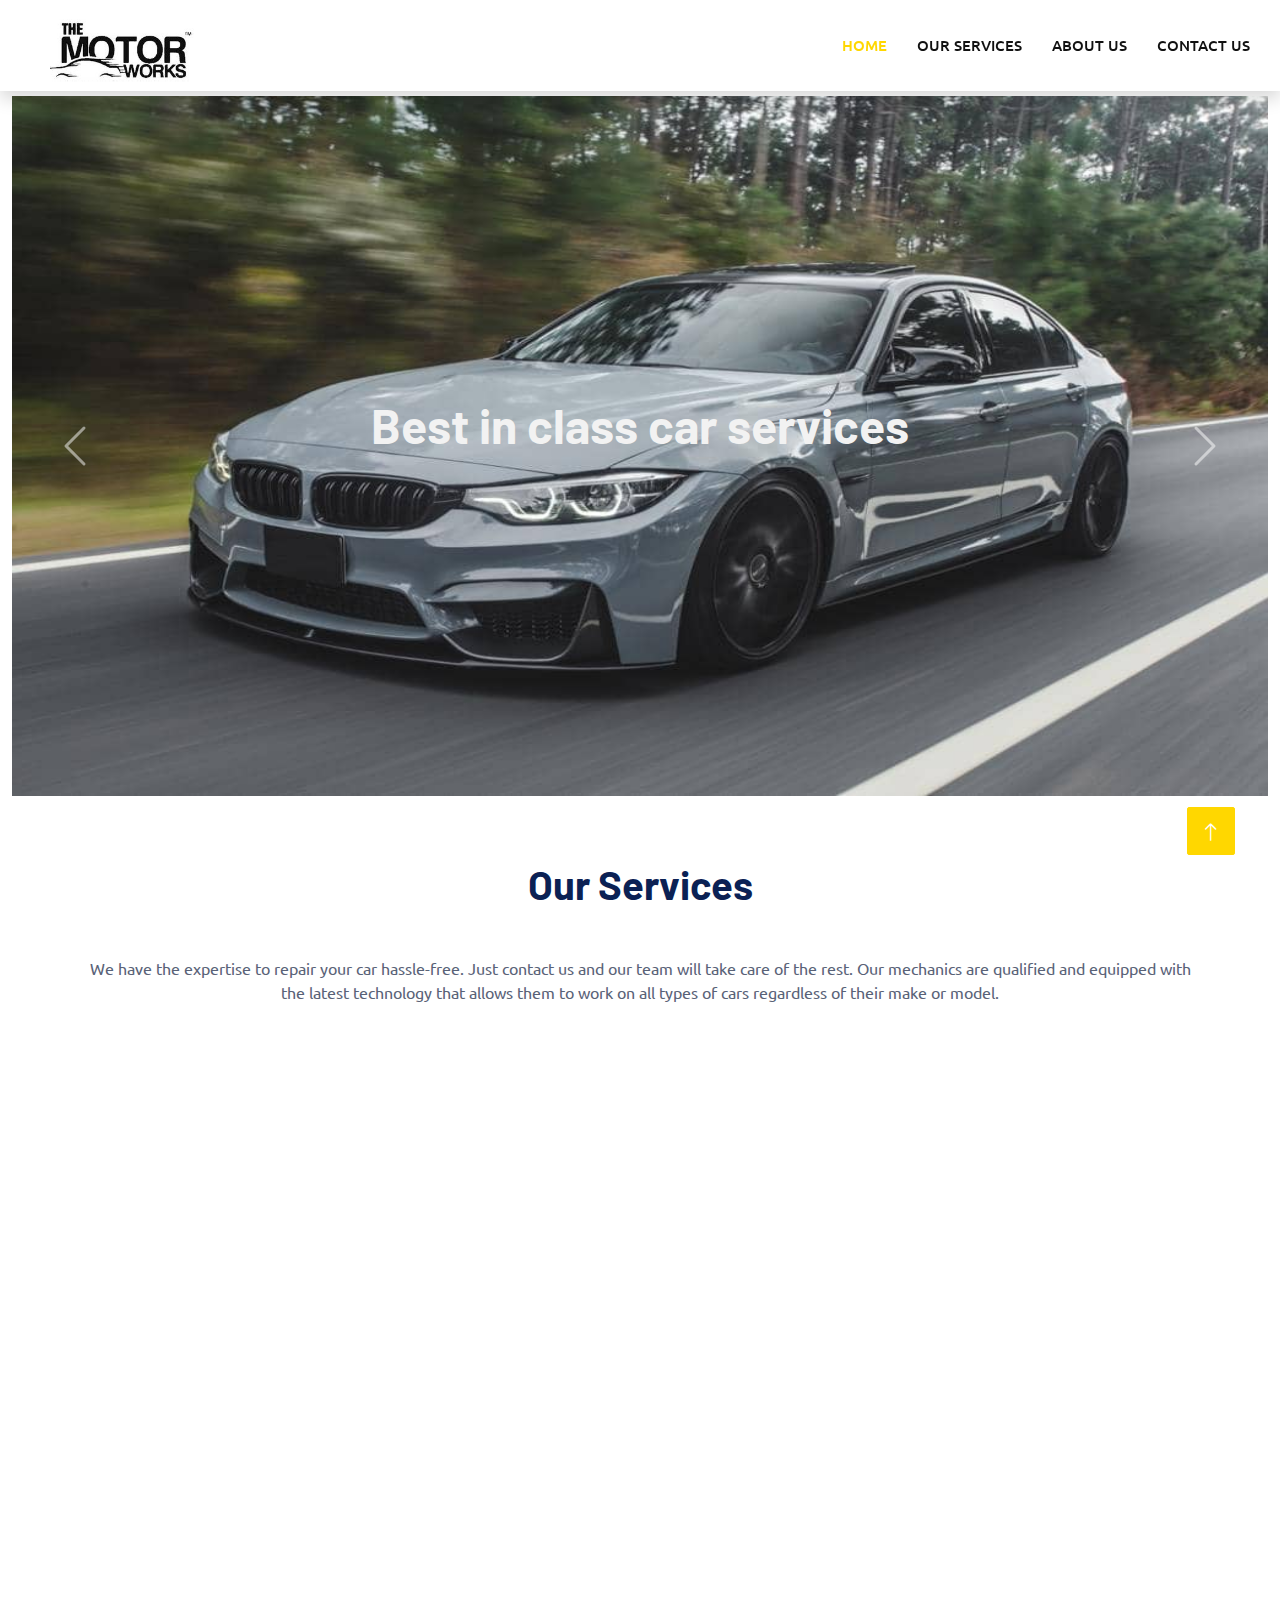
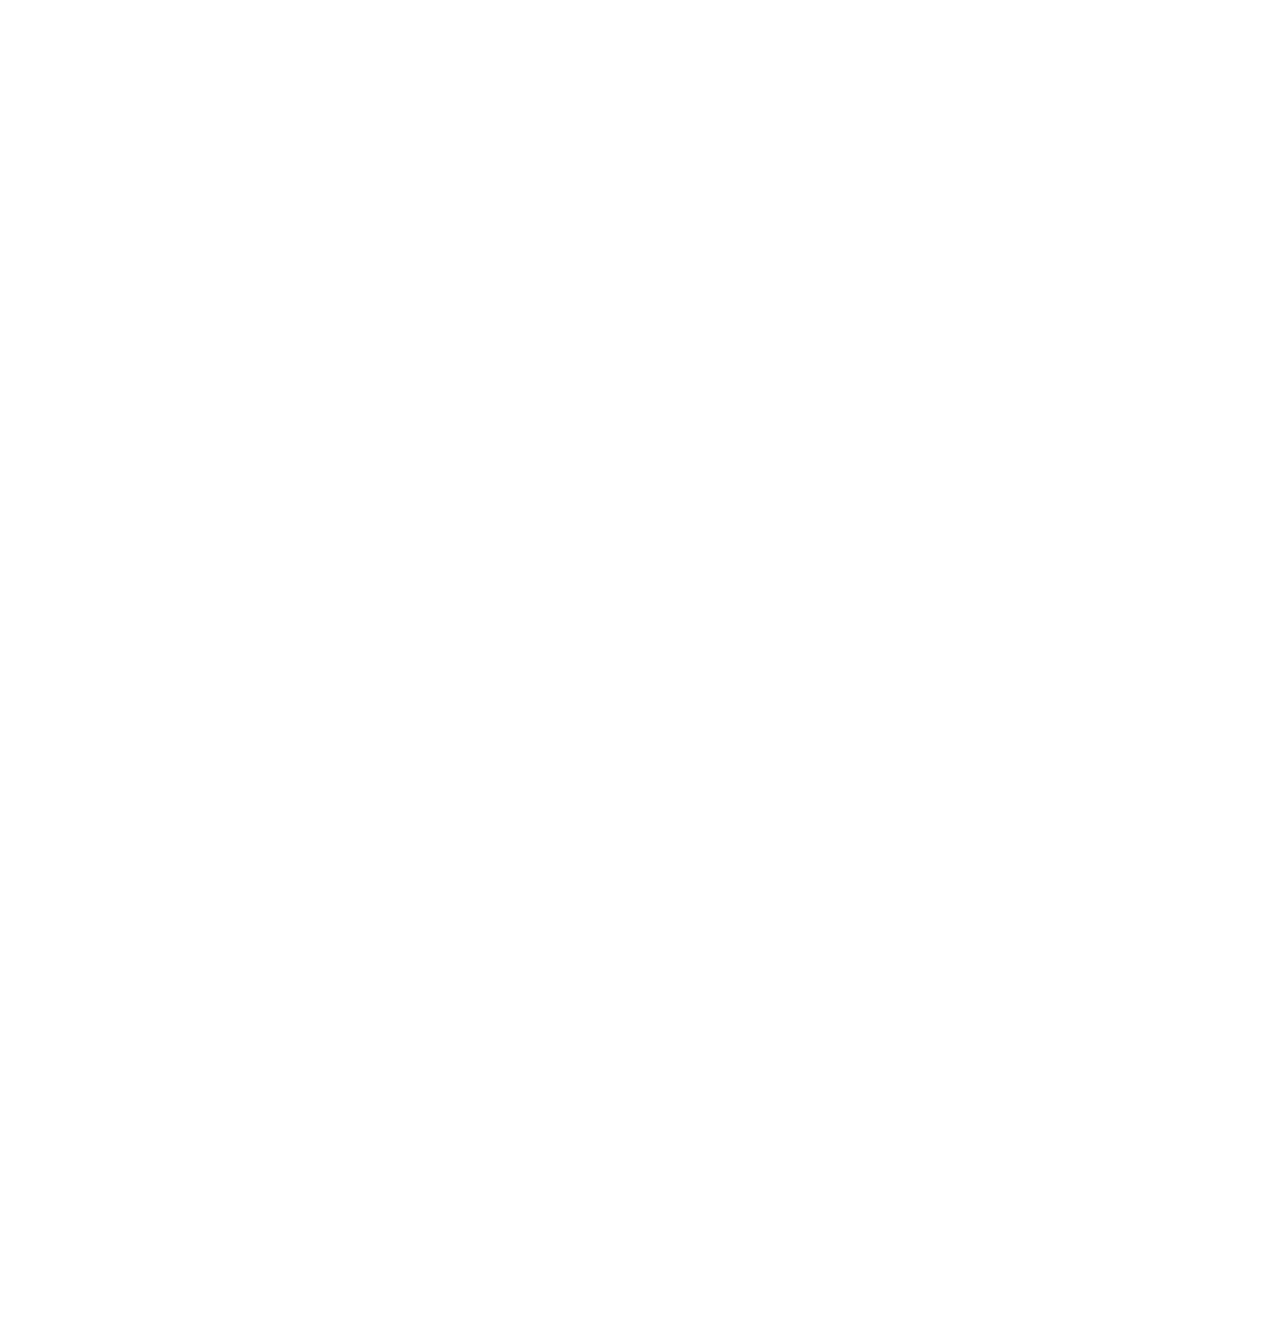
<file: index.html>
<!DOCTYPE html>
<html lang="en">

<head>
    <meta charset="utf-8">
    <title>The Motor Works</title>
    <meta content="width=device-width, initial-scale=1.0" name="viewport">
    <meta content="" name="keywords">
    <meta content="" name="description">

    <!-- Favicon Motor Works -->
    <link href="images/MotorWorksLogo.png" rel="icon">

    <!-- Google Web Fonts Motor Works -->
    <link rel="preconnect" href="https://fonts.googleapis.com">
    <link rel="preconnect" href="https://fonts.gstatic.com" crossorigin>
    <link href="https://fonts.googleapis.com/css2?family=Barlow:wght@600;700&family=Ubuntu:wght@400;500&display=swap"
        rel="stylesheet">

    <!-- Icon Font Stylesheet Motor Works -->
    <link href="https://cdnjs.cloudflare.com/ajax/libs/font-awesome/5.10.0/css/all.min.css" rel="stylesheet">
    <link href="https://cdn.jsdelivr.net/npm/bootstrap-icons@1.4.1/font/bootstrap-icons.css" rel="stylesheet">

    <!-- Libraries Stylesheet Motor Works -->
    <link href="lib/animate/animate.min.css" rel="stylesheet">
    <link href="lib/owlcarousel/assets/owl.carousel.min.css" rel="stylesheet">
    <link href="lib/tempusdominus/css/tempusdominus-bootstrap-4.min.css" rel="stylesheet" />

    <!-- Customized Bootstrap Stylesheet Motor Works -->
    <link href="css/bootstrap.min.css" rel="stylesheet">

    <!-- Template Stylesheet Motor Works -->
    <link href="css/style.css" rel="stylesheet">
</head>

<body>
    <!-- Navbar Start Motor Works -->
    <div id="navbar-motorworks">
    </div>
    <script src="js/navbar.js"></script>
    <!-- Navbar End Motor Works -->

    <!-- Carousel Start Motor Works -->
    <div class="container-fluid mb-3 mt-5 pt-5">
        <div id="header-carousel" class="carousel slide" data-bs-ride="carousel">
            <div class="carousel-inner">
                <div class="carousel-item active motorwork-nav">
                    <img class="w-100 motorwork-nav" src="images/nav-1.jpeg" alt="Image">
                    <div class="carousel-caption d-flex align-items-center">
                        <div class="container">
                            <div class="row align-items-center justify-content-center justify-content-lg-start">
                                <div class="col-12 text-center">
                                    <h5 class="display-5 carousel-text mb-4 pb-3 animated slideInDown">Best in class car
                                        services</h5>
                                </div>
                            </div>
                        </div>
                    </div>
                </div>
                <div class="carousel-item motorwork-nav">
                    <img class="w-100 motorwork-nav" src="images/nav-2.jpeg" alt="Image">
                    <div class="carousel-caption d-flex align-items-center">
                        <div class="container">
                            <div class="row align-items-center justify-content-center justify-content-lg-start">
                                <div class="col-12 text-center">
                                    <h3 class="display-5 carousel-text mb-4 pb-3 animated slideInDown">One stop solution
                                        for all your car needs</h3>
                                </div>
                            </div>
                        </div>
                    </div>
                </div>
                <div class="carousel-item motorwork-nav">
                    <img class="w-100 motorwork-nav" src="images/nav-3.jpeg" alt="Image">
                    <div class="carousel-caption d-flex align-items-center">
                        <div class="container">
                            <div class="row align-items-center justify-content-center justify-content-lg-start">
                                <div class="col-12 text-center">
                                    <h3 class="display-5 carousel-text mb-4 pb-3 animated slideInDown">Safe work
                                        practices and quality work</h3>
                                </div>
                            </div>
                        </div>
                    </div>
                </div>
            </div>
            <button class="carousel-control-prev" type="button" data-bs-target="#header-carousel" data-bs-slide="prev">
                <span class="carousel-control-prev-icon" aria-hidden="true"></span>
                <span class="visually-hidden">Previous</span>
            </button>
            <button class="carousel-control-next" type="button" data-bs-target="#header-carousel" data-bs-slide="next">
                <span class="carousel-control-next-icon" aria-hidden="true"></span>
                <span class="visually-hidden">Next</span>
            </button>
        </div>
    </div>


    <!-- Service Start Motor Works -->
    <div class="container-xxl py-5">
        <div class="container">
            <div class="text-center">
                <h1 class="mb-5">Our Services</h1>
                <p>We have the expertise to repair your car hassle-free.
                    Just contact us and our team will take care of the rest.
                    Our mechanics are qualified and equipped with the latest technology
                    that allows them to work on all types of cars regardless of their make or model.
                </p>
            </div>
            <div id="modal-btn">
                <a class="row g-4">
                    <div class="col-lg-4 col-md-6 wow fadeInUp" data-wow-delay="0.1s">
                        <div class="d-flex bg-light py-5 px-4">
                            <i class="fa fa-tools fa-3x text-primary flex-shrink-0"></i>
                            <div class="ps-4">
                                <h5 class="mb-3">Car Repairing and Services</h5>
                            </div>
                        </div>
                    </div>
                    <div class="col-lg-4 col-md-6 wow fadeInUp" data-wow-delay="0.1s">
                        <div class="d-flex py-5 px-4">
                            <i class="fa fa-water fa-3x text-primary flex-shrink-0"></i>
                            <div class="ps-4">
                                <h5 class="mb-3">Car Washing</h5>
                            </div>
                        </div>
                    </div>
                    <div class="col-lg-4 col-md-6 wow fadeInUp" data-wow-delay="0.3s">
                        <div class="d-flex bg-light py-5 px-4">
                            <i class="fa fa-users fa-3x text-primary flex-shrink-0"></i>
                            <div class="ps-4">
                                <h5 class="mb-3">Car Insurance</h5>
                            </div>
                        </div>
                    </div>
                </a>
                <a class="row g-4">
                    <div class="col-lg-4 col-md-6 wow fadeInUp" data-wow-delay="0.5s">
                        <div class="d-flex py-5 px-4">
                            <i class="fa fa-toolbox fa-3x text-primary flex-shrink-0"></i>
                            <div class="ps-4">
                                <h5 class="mb-3">Detailling services</h5>
                            </div>
                        </div>
                    </div>
                    <div class="col-lg-4 col-md-6 wow fadeInUp" data-wow-delay="0.3s">
                        <div class="d-flex bg-light py-5 px-4">
                            <i class="fa fa-truck fa-3x text-primary flex-shrink-0"></i>
                            <div class="ps-4">
                                <h5 class="mb-3">Tyres and wheel care</h5>
                            </div>
                        </div>
                    </div>
                    <div class="col-lg-4 col-md-6 wow fadeInUp" data-wow-delay="0.5s">
                        <div class="d-flex py-5 px-4">
                            <i class="fa fa-spray-can fa-3x text-primary flex-shrink-0"></i>
                            <div class="ps-4">
                                <h5 class="mb-3">Denting and Painting</h5>
                            </div>
                        </div>
                    </div>
                </a>
            </div>
            <div class="row g-5 mt-5" style="width: 100%;height: 400px">
                <div class="col-lg-6">
                    <iframe style="width: 100%;height: 100%" src="https://www.youtube.com/embed/LB3sFZaf_BU"
                        title="Motor Works" frameborder="0"
                        allow="accelerometer; autoplay; clipboard-write; encrypted-media; gyroscope; picture-in-picture; web-share"
                        allowfullscreen></iframe>
                </div>
                <div class="col-lg-6">
                    <iframe style="width: 100%;height: 100%" src="https://www.youtube.com/embed/jKR0kvrdUGs"
                        title="YouTube video player" frameborder="0"
                        allow="accelerometer; autoplay; clipboard-write; encrypted-media; gyroscope; picture-in-picture; web-share"
                        allowfullscreen></iframe>
                </div>
            </div>
        </div>
    </div>
    <!-- Service End Motor Works -->



    <!-- Testimonial Start Motor Works -->
    <div class="container-xxl py-5 wow fadeInUp" data-wow-delay="0.1s">
        <div class="container">
            <div class="owl-carousel testimonial-carousel position-relative">
                <div class="text-center">
                    <img src="images/s1.jpeg" />
                </div>
                <div class="text-center">
                    <img src="images/s2.jpeg" />
                </div>
                <div class="text-center">
                    <img src="images/s3.jpeg" />
                </div>
                <div class="text-center">
                    <img src="images/s4.jpeg" />
                </div>
                <div class="text-center">
                    <img src="images/s5.jpeg" />
                </div>
            </div>
        </div>
    </div>
    <!-- Testimonial End Motor Works -->


    <!-- Footer Start Motor Works -->
    <div id="footer-motorworks">
    </div>
    <script src="js/footer.js"></script>
    <!-- Footer End Motor Works -->


    <!-- Back to Top Motor Works -->
    <a href="#" class="btn btn-lg btn-primary btn-lg-square back-to-top"><i class="bi bi-arrow-up"></i></a>


    <!-- JavaScript Libraries Motor Works -->
    <script src="https://code.jquery.com/jquery-3.4.1.min.js"></script>
    <script src="https://cdn.jsdelivr.net/npm/bootstrap@5.0.0/dist/js/bootstrap.bundle.min.js"></script>
    <script src="lib/wow/wow.min.js"></script>
    <script src="lib/easing/easing.min.js"></script>
    <script src="lib/counterup/counterup.min.js"></script>
    <script src="lib/owlcarousel/owl.carousel.min.js"></script>
    <script src="lib/tempusdominus/js/moment.min.js"></script>
    <script src="lib/tempusdominus/js/moment-timezone.min.js"></script>
    <script src="lib/tempusdominus/js/tempusdominus-bootstrap-4.min.js"></script>

    <!-- Template Javascript Motor Works -->
    <script src="js/main.js"></script>
</body>

</html>
</file>
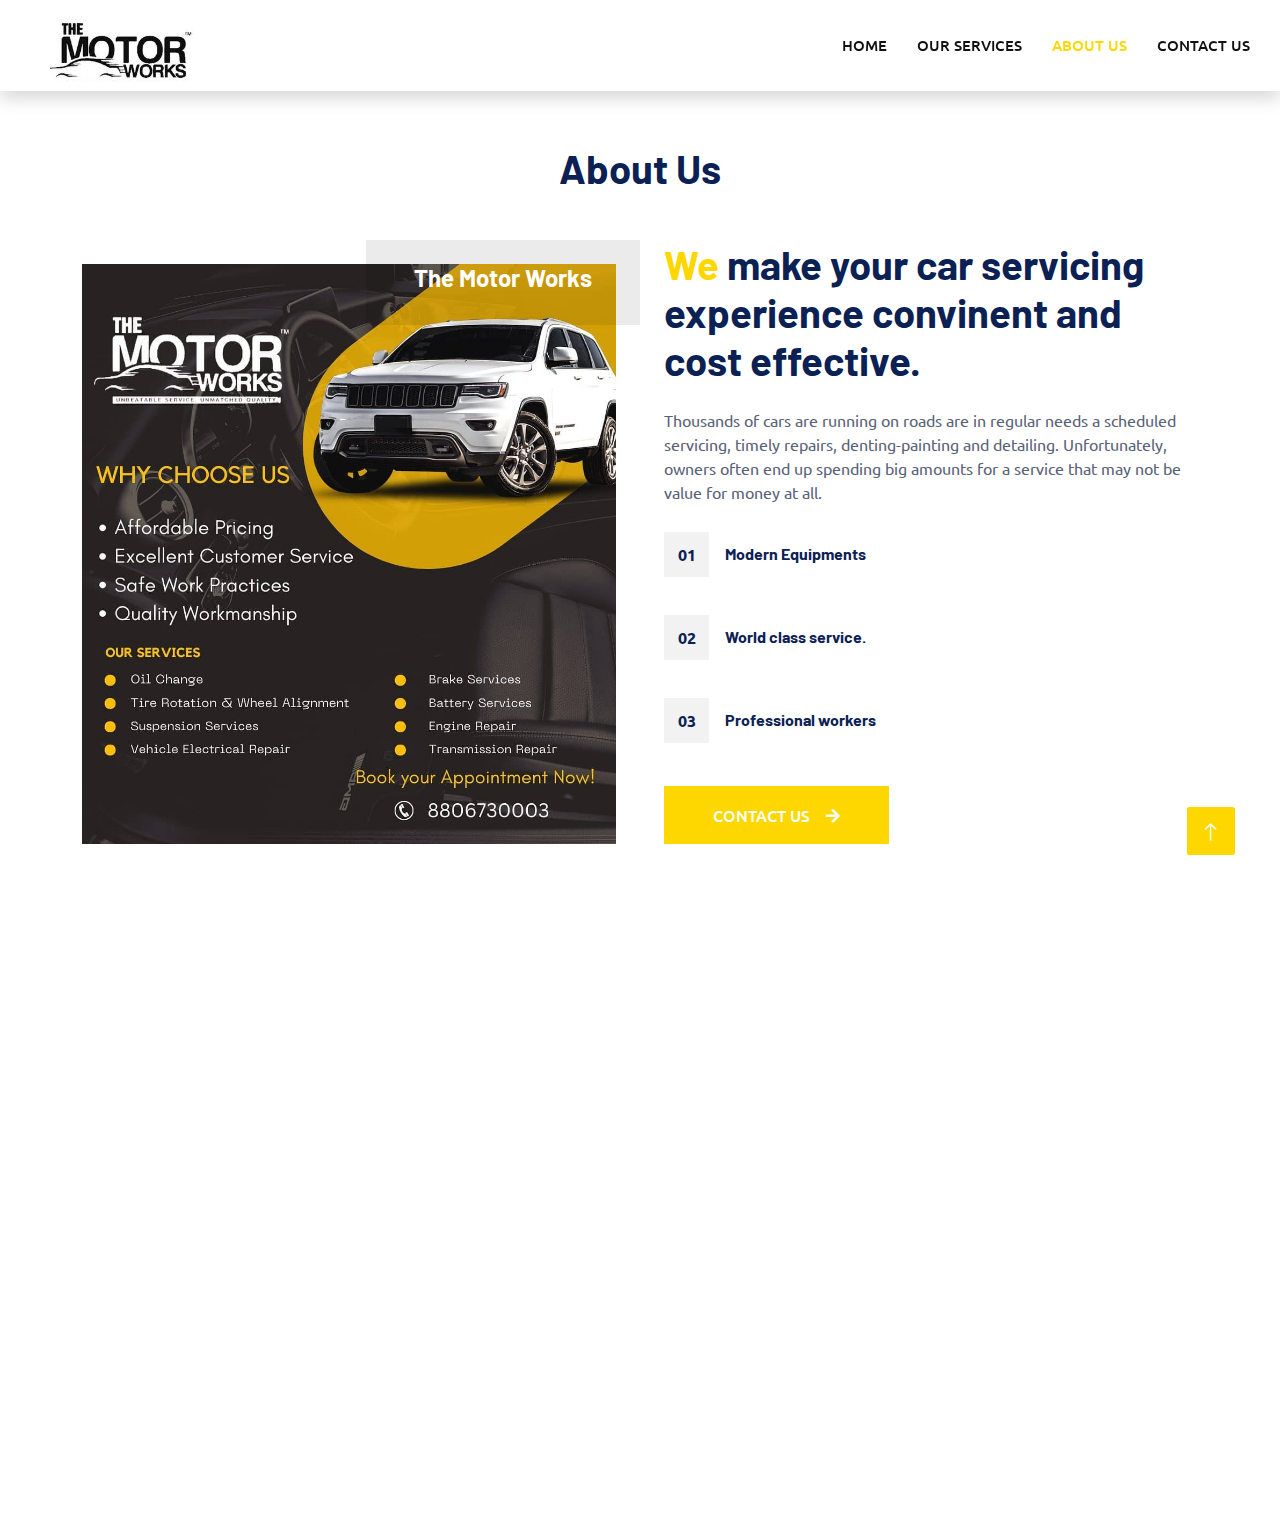
<file: about.html>
<!DOCTYPE html>
<html lang="en">

<head>
    <meta charset="utf-8">
    <title>The Motor Works</title>
    <meta content="width=device-width, initial-scale=1.0" name="viewport">
    <meta content="" name="keywords">
    <meta content="" name="description">

    <!-- Favicon Motor Works -->
    <link href="images/MotorWorksLogo.png" rel="icon">

    <!-- Google Web Fonts Motor Works -->
    <link rel="preconnect" href="https://fonts.googleapis.com">
    <link rel="preconnect" href="https://fonts.gstatic.com" crossorigin>
    <link href="https://fonts.googleapis.com/css2?family=Barlow:wght@600;700&family=Ubuntu:wght@400;500&display=swap"
        rel="stylesheet">

    <!-- Icon Font Stylesheet Motor Works -->
    <link href="https://cdnjs.cloudflare.com/ajax/libs/font-awesome/5.10.0/css/all.min.css" rel="stylesheet">
    <link href="https://cdn.jsdelivr.net/npm/bootstrap-icons@1.4.1/font/bootstrap-icons.css" rel="stylesheet">

    <!-- Libraries Stylesheet Motor Works -->
    <link href="lib/animate/animate.min.css" rel="stylesheet">
    <link href="lib/owlcarousel/assets/owl.carousel.min.css" rel="stylesheet">
    <link href="lib/tempusdominus/css/tempusdominus-bootstrap-4.min.css" rel="stylesheet" />

    <!-- Customized Bootstrap Stylesheet Motor Works -->
    <link href="css/bootstrap.min.css" rel="stylesheet">

    <!-- Template Stylesheet Motor Works -->
    <link href="css/style.css" rel="stylesheet">
</head>

<body>
    <!-- Navbar Start Motor Works -->
    <div id="navbar-motorworks">
    </div>
    <script src="js/navbar.js"></script>
    <!-- Navbar End Motor Works -->
    <br><br><br><br>
    <!-- About Start Motor Works -->
    <div class="container-xxl py-5">
        <div class="container">
            <div class="text-center">
                <h1 class="mb-5">About Us</h1>
            </div>
            <div class="row g-5">
                <div class="col-lg-6 pt-4" style="min-height: 400px;">
                    <div class="position-relative h-100 wow fadeIn" data-wow-delay="0.1s">
                        <img class="position-absolute img-fluid w-100 h-100" src="images/s5.jpeg"
                            style="object-fit: cover;" alt="">
                        <div class="position-absolute top-0 end-0 mt-n4 me-n4 py-4 px-5"
                            style="background: rgba(0, 0, 0, .08);">
                            <h4 class="text-white">The Motor Works</h4>
                        </div>
                    </div>
                </div>
                <div class="col-lg-6">
                    <h1 class="mb-4"><span class="text-primary">We</span> make your car servicing experience
                        convinent and cost effective.</h1>
                    <p class="mb-4">Thousands of cars are running on roads are in regular needs a scheduled servicing,
                        timely repairs, denting-painting and detailing. Unfortunately, owners often end up spending big
                        amounts for a service that may not be value for money at all.</p>
                    <div class="row g-4 mb-3 pb-3">
                        <div class="col-12 wow fadeIn" data-wow-delay="0.1s">
                            <div class="d-flex">
                                <div class="bg-light d-flex flex-shrink-0 align-items-center justify-content-center mt-1"
                                    style="width: 45px; height: 45px;">
                                    <span class="fw-bold text-secondary">01</span>
                                </div>
                                <div class="p-3">
                                    <h6>Modern Equipments</h6>
                                </div>
                            </div>
                        </div>
                        <div class="col-12 wow fadeIn" data-wow-delay="0.3s">
                            <div class="d-flex">
                                <div class="bg-light d-flex flex-shrink-0 align-items-center justify-content-center mt-1"
                                    style="width: 45px; height: 45px;">
                                    <span class="fw-bold text-secondary">02</span>
                                </div>
                                <div class="p-3">
                                    <h6>World class service.</h6>
                                </div>
                            </div>
                        </div>
                        <div class="col-12 wow fadeIn" data-wow-delay="0.5s">
                            <div class="d-flex">
                                <div class="bg-light d-flex flex-shrink-0 align-items-center justify-content-center mt-1"
                                    style="width: 45px; height: 45px;">
                                    <span class="fw-bold text-secondary">03</span>
                                </div>
                                <div class="p-3">
                                    <h6>Professional workers</h6>
                                </div>
                            </div>
                        </div>
                    </div>
                    <a class="btn btn-primary py-3 px-5" id="modal-btn">Contact Us<i class="fa fa-arrow-right ms-3"></i></a>
                </div>
            </div>
        </div>
    </div>
    <!-- About End Motor Works -->

    <!-- Footer Start Motor Works -->
    <div id="footer-motorworks">
    </div>
    <script src="js/footer.js"></script>
    <!-- Footer End Motor Works -->
    <!-- Back to Top Motor Works -->
    <a href="#" class="btn btn-lg btn-primary btn-lg-square back-to-top"><i class="bi bi-arrow-up"></i></a>


    <!-- JavaScript Libraries Motor Works -->
    <script src="https://code.jquery.com/jquery-3.4.1.min.js"></script>
    <script src="https://cdn.jsdelivr.net/npm/bootstrap@5.0.0/dist/js/bootstrap.bundle.min.js"></script>
    <script src="lib/wow/wow.min.js"></script>
    <script src="lib/easing/easing.min.js"></script>

    <script src="lib/counterup/counterup.min.js"></script>
    <script src="lib/owlcarousel/owl.carousel.min.js"></script>
    <script src="lib/tempusdominus/js/moment.min.js"></script>
    <script src="lib/tempusdominus/js/moment-timezone.min.js"></script>
    <script src="lib/tempusdominus/js/tempusdominus-bootstrap-4.min.js"></script>

    <!-- Template Javascript Motor Works -->
    <script src="js/main.js"></script>
</body>

</html>
</file>
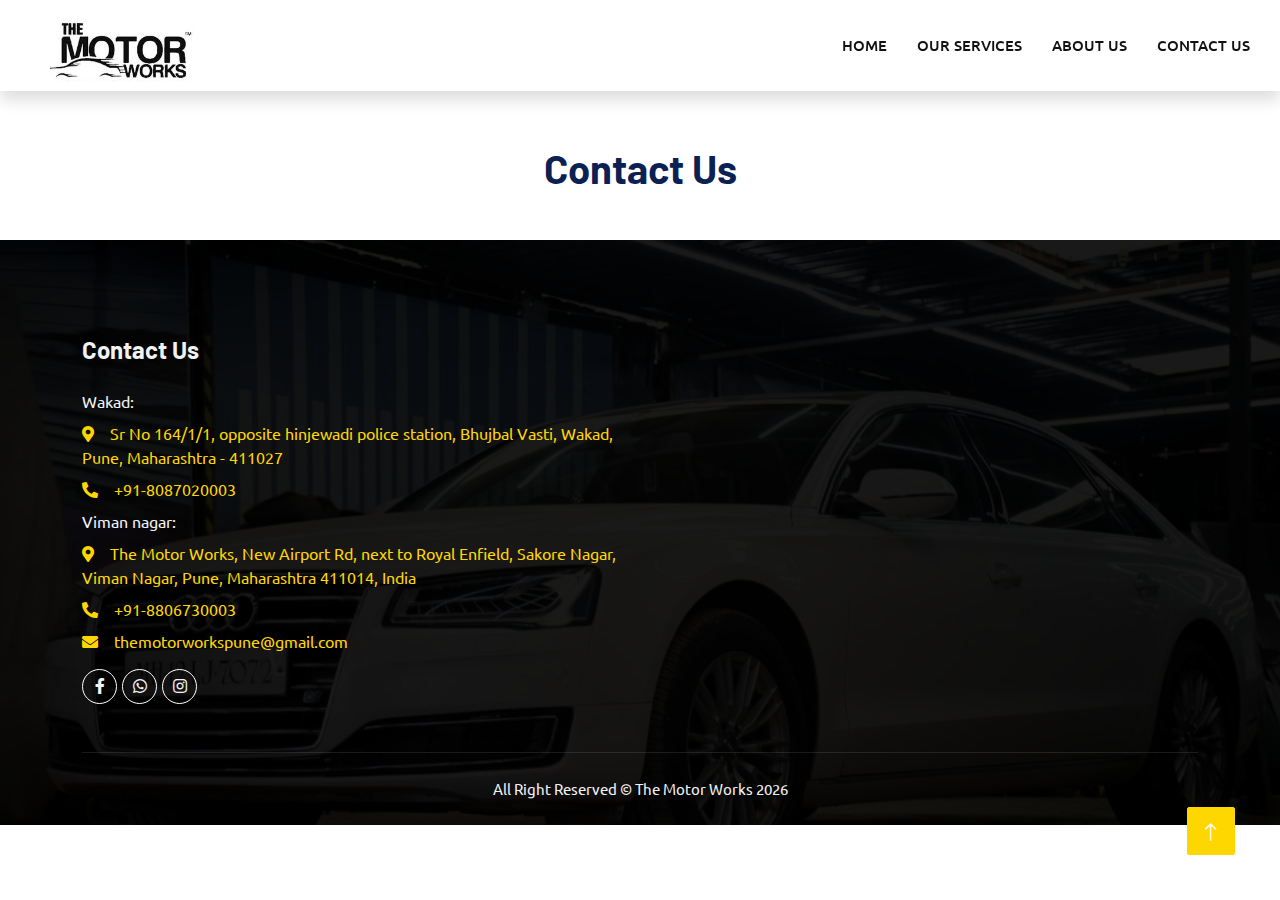
<file: contacts.html>
<!DOCTYPE html>
<html lang="en">

<head>
    <meta charset="utf-8">
    <title>The Motor Works</title>
    <meta content="width=device-width, initial-scale=1.0" name="viewport">
    <meta content="" name="keywords">
    <meta content="" name="description">

    <!-- Favicon Motor Works -->
    <link href="images/MotorWorksLogo.png" rel="icon">

    <!-- Google Web Fonts Motor Works -->
    <link rel="preconnect" href="https://fonts.googleapis.com">
    <link rel="preconnect" href="https://fonts.gstatic.com" crossorigin>
    <link href="https://fonts.googleapis.com/css2?family=Barlow:wght@600;700&family=Ubuntu:wght@400;500&display=swap"
        rel="stylesheet">

    <!-- Icon Font Stylesheet Motor Works -->
    <link href="https://cdnjs.cloudflare.com/ajax/libs/font-awesome/5.10.0/css/all.min.css" rel="stylesheet">
    <link href="https://cdn.jsdelivr.net/npm/bootstrap-icons@1.4.1/font/bootstrap-icons.css" rel="stylesheet">

    <!-- Libraries Stylesheet Motor Works -->
    <link href="lib/animate/animate.min.css" rel="stylesheet">
    <link href="lib/owlcarousel/assets/owl.carousel.min.css" rel="stylesheet">
    <link href="lib/tempusdominus/css/tempusdominus-bootstrap-4.min.css" rel="stylesheet" />

    <!-- Customized Bootstrap Stylesheet Motor Works -->
    <link href="css/bootstrap.min.css" rel="stylesheet">

    <!-- Template Stylesheet Motor Works -->
    <link href="css/style.css" rel="stylesheet">
</head>

<body>
    <!-- Navbar Start Motor Works -->
    <div id="navbar-motorworks">
    </div>
    <script src="js/navbar.js"></script>
    <!-- Navbar End Motor Works -->
    <br><br><br><br>
    <!-- About Start Motor Works -->
    <div class="container-xxl pt-5">
        <div class="container">
            <div class="text-center">
                <h1>Contact Us</h1>
            </div>
        </div>
    </div>
    <!-- About End Motor Works -->

    <!-- Footer Start Motor Works -->
    <div id="footer-motorworks">
    </div>
    <script src="js/footer.js"></script>
    <!-- Footer End Motor Works -->
    <!-- Back to Top Motor Works -->
    <a href="#" class="btn btn-lg btn-primary btn-lg-square back-to-top"><i class="bi bi-arrow-up"></i></a>


    <!-- JavaScript Libraries Motor Works -->
    <script src="https://code.jquery.com/jquery-3.4.1.min.js"></script>
    <script src="https://cdn.jsdelivr.net/npm/bootstrap@5.0.0/dist/js/bootstrap.bundle.min.js"></script>
    <script src="lib/wow/wow.min.js"></script>
    <script src="lib/easing/easing.min.js"></script>

    <script src="lib/counterup/counterup.min.js"></script>
    <script src="lib/owlcarousel/owl.carousel.min.js"></script>
    <script src="lib/tempusdominus/js/moment.min.js"></script>
    <script src="lib/tempusdominus/js/moment-timezone.min.js"></script>
    <script src="lib/tempusdominus/js/tempusdominus-bootstrap-4.min.js"></script>

    <!-- Template Javascript Motor Works -->
    <script src="js/main.js"></script>
</body>

</html>
</file>
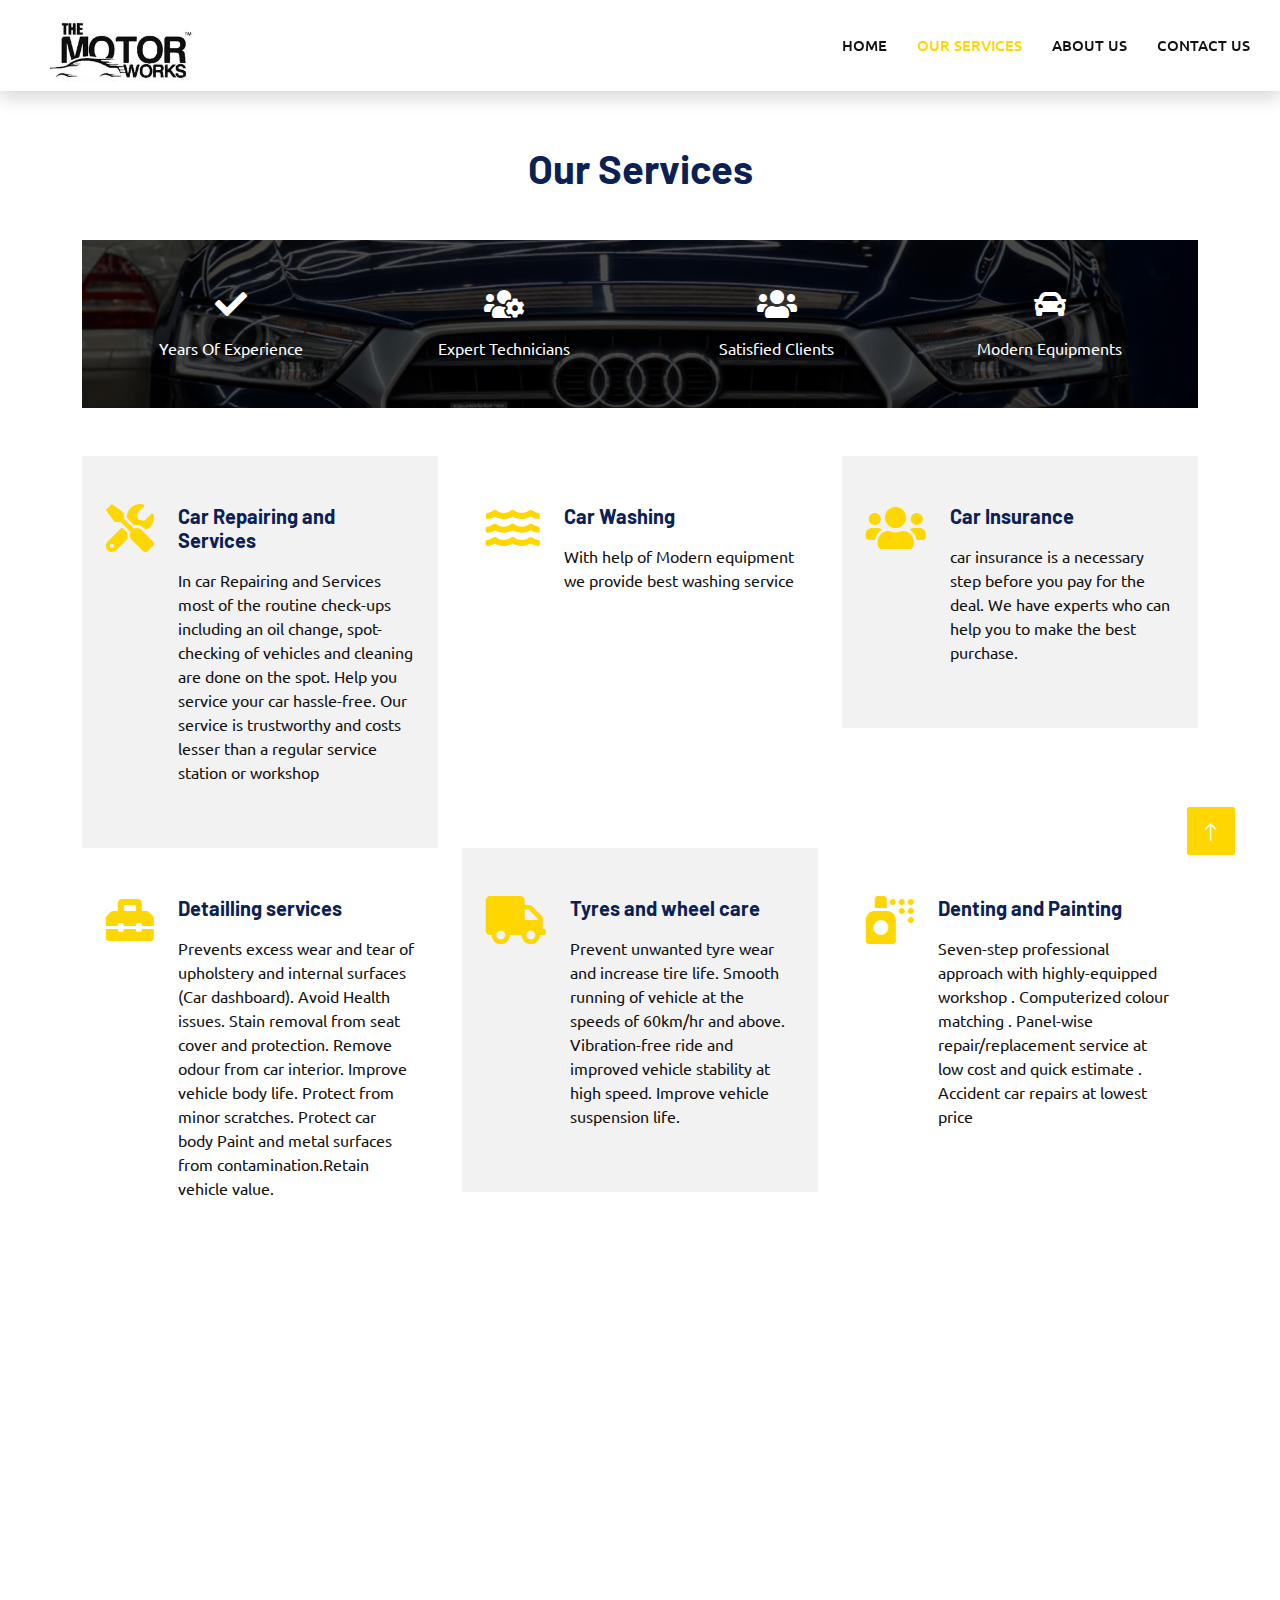
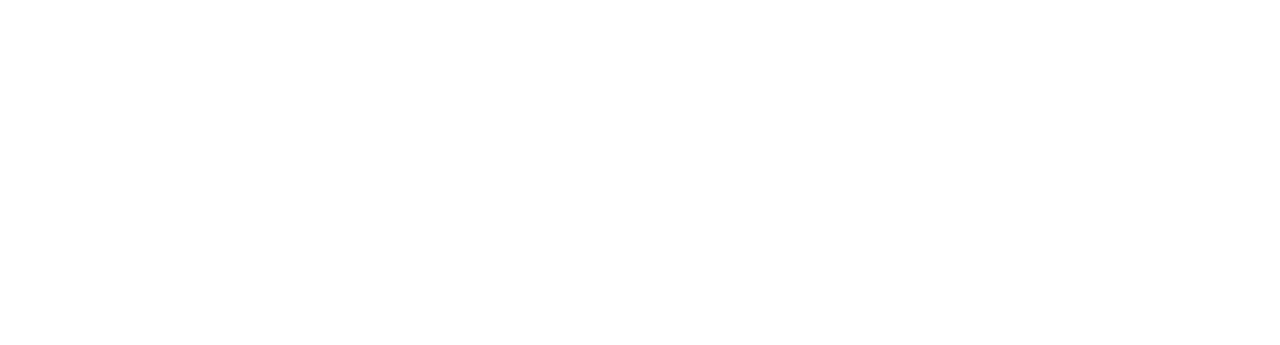
<file: service.html>
<!DOCTYPE html>
<html lang="en">

<head>
    <meta charset="utf-8">
    <title>The Motor Works</title>
    <meta content="width=device-width, initial-scale=1.0" name="viewport">
    <meta content="" name="keywords">
    <meta content="" name="description">

    <!-- Favicon Motor Works -->
    <link href="images/MotorWorksLogo.png" rel="icon">

    <!-- Google Web Fonts Motor Works -->
    <link rel="preconnect" href="https://fonts.googleapis.com">
    <link rel="preconnect" href="https://fonts.gstatic.com" crossorigin>
    <link href="https://fonts.googleapis.com/css2?family=Barlow:wght@600;700&family=Ubuntu:wght@400;500&display=swap"
        rel="stylesheet">

    <!-- Icon Font Stylesheet Motor Works -->
    <link href="https://cdnjs.cloudflare.com/ajax/libs/font-awesome/5.10.0/css/all.min.css" rel="stylesheet">
    <link href="https://cdn.jsdelivr.net/npm/bootstrap-icons@1.4.1/font/bootstrap-icons.css" rel="stylesheet">

    <!-- Libraries Stylesheet Motor Works -->
    <link href="lib/animate/animate.min.css" rel="stylesheet">
    <link href="lib/owlcarousel/assets/owl.carousel.min.css" rel="stylesheet">
    <link href="lib/tempusdominus/css/tempusdominus-bootstrap-4.min.css" rel="stylesheet" />

    <!-- Customized Bootstrap Stylesheet Motor Works -->
    <link href="css/bootstrap.min.css" rel="stylesheet">

    <!-- Template Stylesheet Motor Works -->
    <link href="css/style.css" rel="stylesheet">
</head>

<body>
    <!-- Navbar Start Motor Works -->
    <div id="navbar-motorworks">
    </div>
    <script src="js/navbar.js"></script>
    <!-- Navbar End Motor Works -->
    <br><br><br><br>
    <!-- Service Start Motor Works -->
    <div class="container-xxl py-5">
        <div class="container">
            <div class="text-center">
                <h1 class="mb-5">Our Services</h1>
            </div>
            <!-- Fact Start Motor Works -->
            <div class="container-fluid fact bg-dark my-5 py-5">
                <div class="container">
                    <div class="row g-4">
                        <div class="col-md-6 col-lg-3 text-center wow fadeIn" data-wow-delay="0.1s">
                            <i class="fa fa-check fa-2x text-white mb-3"></i>
                            <p class="text-white mb-0">Years Of Experience</p>
                        </div>
                        <div class="col-md-6 col-lg-3 text-center wow fadeIn" data-wow-delay="0.3s">
                            <i class="fa fa-users-cog fa-2x text-white mb-3"></i>
                            <p class="text-white mb-0">Expert Technicians</p>
                        </div>
                        <div class="col-md-6 col-lg-3 text-center wow fadeIn" data-wow-delay="0.5s">
                            <i class="fa fa-users fa-2x text-white mb-3"></i>
                            <p class="text-white mb-0">Satisfied Clients</p>
                        </div>
                        <div class="col-md-6 col-lg-3 text-center wow fadeIn" data-wow-delay="0.7s">
                            <i class="fa fa-car fa-2x text-white mb-3"></i>
                            <p class="text-white mb-0">Modern Equipments</p>
                        </div>
                    </div>
                </div>
            </div>
            <!-- Fact End Motor Works -->
            <div id="modal-btn">
                <a class="row g-4">
                    <div class="col-lg-4 col-md-6 wow fadeInUp" data-wow-delay="0.1s">
                        <div class="d-flex bg-light py-5 px-4">
                            <i class="fa fa-tools fa-3x text-primary flex-shrink-0"></i>
                            <div class="ps-4">
                                <h5 class="mb-3">Car Repairing and Services</h5>
                                <p class="motor-black">In car Repairing and Services most of the routine check-ups
                                    including an oil change,
                                    spot-checking of vehicles and cleaning are done on the spot.
                                    Help you service your car hassle-free.
                                    Our service is trustworthy and costs lesser than a regular
                                    service station or workshop
                                </p>
                            </div>
                        </div>
                    </div>
                    <div class="col-lg-4 col-md-6 wow fadeInUp" data-wow-delay="0.1s">
                        <div class="d-flex py-5 px-4">
                            <i class="fa fa-water fa-3x text-primary flex-shrink-0"></i>
                            <div class="ps-4">
                                <h5 class="mb-3">Car Washing</h5>
                                <p class="motor-black">With help of Modern equipment we provide best washing service</p>
                            </div>
                        </div>
                    </div>
                    <div class="col-lg-4 col-md-6 wow fadeInUp" data-wow-delay="0.3s">
                        <div class="d-flex bg-light py-5 px-4">
                            <i class="fa fa-users fa-3x text-primary flex-shrink-0"></i>
                            <div class="ps-4">
                                <h5 class="mb-3">Car Insurance</h5>
                                <p class="motor-black">car insurance is a necessary step before you pay for the deal.
                                    We have experts who can help you to make the best purchase.</p>
                            </div>
                        </div>
                    </div>
                </a>
                <a class="row g-4">
                    <div class="col-lg-4 col-md-6 wow fadeInUp" data-wow-delay="0.5s">
                        <div class="d-flex py-5 px-4">
                            <i class="fa fa-toolbox fa-3x text-primary flex-shrink-0"></i>
                            <div class="ps-4">
                                <h5 class="mb-3">Detailling services</h5>
                                <p class="motor-black"> Prevents excess wear and tear of upholstery and internal
                                    surfaces (Car dashboard).
                                    Avoid Health issues.
                                    Stain removal from seat cover and protection.
                                    Remove odour from car interior.
                                    Improve vehicle body life.
                                    Protect from minor scratches.
                                    Protect car body Paint and metal surfaces from contamination.Retain vehicle value.
                                </p>
                            </div>
                        </div>
                    </div>
                    <div class="col-lg-4 col-md-6 wow fadeInUp" data-wow-delay="0.3s">
                        <div class="d-flex bg-light py-5 px-4">
                            <i class="fa fa-truck fa-3x text-primary flex-shrink-0"></i>
                            <div class="ps-4">
                                <h5 class="mb-3">Tyres and wheel care</h5>
                                <p class="motor-black">Prevent unwanted tyre wear and increase tire life.
                                    Smooth running of vehicle at the speeds of 60km/hr and above.
                                    Vibration-free ride and improved vehicle stability at high speed.
                                    Improve vehicle suspension life.
                                </p>
                            </div>
                        </div>
                    </div>
                    <div class="col-lg-4 col-md-6 wow fadeInUp" data-wow-delay="0.5s">
                        <div class="d-flex py-5 px-4">
                            <i class="fa fa-spray-can fa-3x text-primary flex-shrink-0"></i>
                            <div class="ps-4">
                                <h5 class="mb-3">Denting and Painting</h5>
                                <p class="motor-black">Seven-step professional approach with highly-equipped workshop
                                    . Computerized colour matching
                                    . Panel-wise repair/replacement service at low cost and quick estimate
                                    . Accident car repairs at lowest price</p>
                            </div>
                        </div>
                    </div>
                </a>
            </div>
        </div>
    </div>
    <!-- Service End Motor Works -->

    <!-- Footer Start Motor Works -->
    <div id="footer-motorworks">
    </div>
    <script src="js/footer.js"></script>
    <!-- Footer End Motor Works -->
    <!-- Back to Top Motor Works -->
    <a href="#" class="btn btn-lg btn-primary btn-lg-square back-to-top"><i class="bi bi-arrow-up"></i></a>


    <!-- JavaScript Libraries Motor Works -->
    <script src="https://code.jquery.com/jquery-3.4.1.min.js"></script>
    <script src="https://cdn.jsdelivr.net/npm/bootstrap@5.0.0/dist/js/bootstrap.bundle.min.js"></script>
    <script src="lib/wow/wow.min.js"></script>
    <script src="lib/easing/easing.min.js"></script>

    <script src="lib/counterup/counterup.min.js"></script>
    <script src="lib/owlcarousel/owl.carousel.min.js"></script>
    <script src="lib/tempusdominus/js/moment.min.js"></script>
    <script src="lib/tempusdominus/js/moment-timezone.min.js"></script>
    <script src="lib/tempusdominus/js/tempusdominus-bootstrap-4.min.js"></script>

    <!-- Template Javascript Motor Works -->
    <script src="js/main.js"></script>
</body>

</html>
</file>
<file: css/style.css>
/********** Template CSS **********/
:root {
    --primary: #FFD700;
    --secondary: #0B2154;
    --light: #F2F2F2;
    --dark: #111111;
    --slidetext: #605f5f
}

.motor-black {
    color: #111111 !important
}
.motor-black:hover {
    color: gray !important;
}

.fw-medium {
    font-weight: 600 !important;
}

.back-to-top {
    position: fixed;
    display: none;
    right: 45px;
    bottom: 45px;
    z-index: 99;
}

/*** motorWorksSpinner ***/
#motorWorksSpinner {
    opacity: 0;
    visibility: hidden;
    transition: opacity .5s ease-out, visibility 0s linear .5s;
    z-index: 99999;
}

#motorWorksSpinner.show {
    transition: opacity .5s ease-out, visibility 0s linear 0s;
    visibility: visible;
    opacity: 1;
}


/*** Button ***/
.btn {
    font-weight: 500;
    text-transform: uppercase;
    transition: .5s;
}

.btn.btn-primary,
.btn.btn-secondary {
    color: #FFFFFF;
}

.btn-square {
    width: 38px;
    height: 38px;
}

.btn-sm-square {
    width: 32px;
    height: 32px;
}

.btn-lg-square {
    width: 48px;
    height: 48px;
}

.btn-square,
.btn-sm-square,
.btn-lg-square {
    padding: 0;
    display: flex;
    align-items: center;
    justify-content: center;
    font-weight: normal;
    border-radius: 2px;
}

a {
    cursor: pointer;
}

/*** Navbar ***/
.navbar .dropdown-toggle::after {
    border: none;
    content: "\f107";
    font-family: "Font Awesome 5 Free";
    font-weight: 900;
    vertical-align: middle;
    margin-left: 8px;
}

.navbar-light .navbar-nav .nav-link {
    margin-right: 30px;
    padding: 25px 0;
    color: #FFFFFF;
    font-size: 15px;
    text-transform: uppercase;
    outline: none;
}

.navbar-light .navbar-nav .nav-link:hover,
.navbar-light .navbar-nav .nav-link.active {
    color: var(--primary);
}

@media (max-width: 991.98px) {
    .navbar-light .navbar-nav .nav-link {
        margin-right: 0;
        padding: 10px 0;
    }

    .navbar-light .navbar-nav {
        border-top: 1px solid #EEEEEE;
    }
}

.navbar-light .navbar-brand,
.navbar-light a.btn {
    height: 75px;
}

.navbar-light .navbar-nav .nav-link {
    color: var(--dark);
    font-weight: 500;
}

.navbar-light.sticky-top {
    top: -100px;
    transition: .5s;
}

@media (min-width: 992px) {
    .navbar .nav-item .dropdown-menu {
        display: block;
        border: none;
        margin-top: 0;
        top: 150%;
        opacity: 0;
        visibility: hidden;
        transition: .5s;
    }

    .navbar .nav-item:hover .dropdown-menu {
        top: 100%;
        visibility: visible;
        transition: .5s;
        opacity: 1;
    }
}


/*** Header ***/
.carousel-caption {
    top: 0;
    left: 0;
    right: 0;
    bottom: 0;
    color: var(--primary);
    z-index: 1;
}

.carousel-text {
    color: var(--light) !important;
}

.carousel-control-prev,
.carousel-control-next {
    width: 10%;
}

.carousel-control-prev-icon,
.carousel-control-next-icon {
    width: 3rem;
    height: 3rem;
}

@media (max-width: 768px) {
    #header-carousel .carousel-item {
        position: relative;
        min-height: 450px;
    }

    #header-carousel .carousel-item img {
        position: absolute;
        width: 100%;
        height: 100%;
        object-fit: cover;
    }
}

.page-header {
    background-position: center center;
    background-repeat: no-repeat;
    background-size: cover;
}

.page-header-inner {
    background: rgba(0, 0, 0, .7);
}

.breadcrumb-item+.breadcrumb-item::before {
    color: var(--light);
}


/*** Facts ***/
.fact {
    background: linear-gradient(rgba(0, 0, 0, .7), rgba(0, 0, 0, .7)), url(../images/h5.jpeg);
    background-position: center center;
    background-repeat: no-repeat;
    background-size: cover;
}


/*** Service ***/
.service .nav .nav-link {
    background: var(--light);
    transition: .5s;
}

.service .nav .nav-link.active {
    background: var(--primary);
}

.service .nav .nav-link.active h4 {
    color: #FFFFFF !important;
}


/*** Booking ***/
.booking {
    background: linear-gradient(rgba(0, 0, 0, .7), rgba(0, 0, 0, .7)), url(../img/carousel-bg-2.jpg) center center no-repeat;
    background-size: cover;
}

.bootstrap-datetimepicker-widget.bottom {
    top: auto !important;
}

.bootstrap-datetimepicker-widget .table * {
    border-bottom-width: 0px;
}

.bootstrap-datetimepicker-widget .table th {
    font-weight: 500;
}

.bootstrap-datetimepicker-widget.dropdown-menu {
    padding: 10px;
    border-radius: 2px;
}

.bootstrap-datetimepicker-widget table td.active,
.bootstrap-datetimepicker-widget table td.active:hover {
    background: var(--primary);
}

.bootstrap-datetimepicker-widget table td.today::before {
    border-bottom-color: var(--primary);
}


/*** Team ***/
.team-item .team-overlay {
    display: flex;
    align-items: center;
    justify-content: center;
    background: var(--primary);
    transform: scale(0);
    transition: .5s;
}

.team-item:hover .team-overlay {
    transform: scale(1);
}

.team-item .team-overlay .btn {
    color: var(--primary);
    background: #FFFFFF;
}

.team-item .team-overlay .btn:hover {
    color: #FFFFFF;
    background: var(--secondary)
}


/*** Testimonial ***/
.testimonial-carousel .owl-item .testimonial-text,
.testimonial-carousel .owl-item.center .testimonial-text * {
    transition: .5s;
}

.testimonial-carousel .owl-item.center .testimonial-text {
    background: var(--primary) !important;
}

.testimonial-carousel .owl-item.center .testimonial-text * {
    color: #FFFFFF !important;
}

.testimonial-carousel .owl-dots {
    margin-top: 24px;
    display: flex;
    align-items: flex-end;
    justify-content: center;
}

.testimonial-carousel .owl-dot {
    position: relative;
    display: inline-block;
    margin: 0 5px;
    width: 15px;
    height: 15px;
    border: 1px solid #CCCCCC;
    transition: .5s;
}

.testimonial-carousel .owl-dot.active {
    background: var(--primary);
    border-color: var(--primary);
}


/*** Footer ***/
.footer {
    background: linear-gradient(rgba(0, 0, 0, .9), rgba(0, 0, 0, .9)), url(../images/h8.jpeg) center center no-repeat;
    background-size: cover;
}

.footer .btn.btn-social {
    margin-right: 5px;
    width: 35px;
    height: 35px;
    display: flex;
    align-items: center;
    justify-content: center;
    color: var(--light);
    border: 1px solid #FFFFFF;
    border-radius: 35px;
    transition: .3s;
}

.footer .btn.btn-social:hover {
    color: var(--primary);
}

.footer .btn.btn-link {
    display: block;
    margin-bottom: 5px;
    padding: 0;
    text-align: left;
    color: #FFFFFF;
    font-size: 15px;
    font-weight: normal;
    text-transform: capitalize;
    transition: .3s;
}

.footer .btn.btn-link::before {
    position: relative;
    content: "\f105";
    font-family: "Font Awesome 5 Free";
    font-weight: 900;
    margin-right: 10px;
}

.footer .btn.btn-link:hover {
    letter-spacing: 1px;
    box-shadow: none;
}

.footer .copyright {
    padding: 25px 0;
    font-size: 15px;
    border-top: 1px solid rgba(256, 256, 256, .1);
}

.footer .copyright a {
    color: var(--light);
}

.footer .footer-menu a {
    margin-right: 15px;
    padding-right: 15px;
    border-right: 1px solid rgba(255, 255, 255, .3);
}

.footer .footer-menu a:last-child {
    margin-right: 0;
    padding-right: 0;
    border-right: none;
}

.motorwork-nav {
    max-height: 700px;
}

.modal {
    display: none;
    position: fixed;
    padding-top: 50px;
    left: 0;
    top: 0;
    width: 100%;
    height: 100%;
}

.modal-content {
    position: relative;
    background-color: black;
    padding: 20px;
    margin: auto;
    width: 75%;
    -webkit-animation-name: animatetop;
    -webkit-animation-duration: 0.4s;
    animation-name: animatetop;
    animation-duration: 0.4s
}

.close-btn {
    float: right !important;
    cursor: grab
}

.modal-header-motorworks {
    color: lightgray;
    font-size: 24px;
    font-weight: bold;
}

.close-btn:hover {
    color: darkgray;
}

@-webkit-keyframes animatetop {
    from {
        top: -300px;
        opacity: 0
    }

    to {
        top: 0;
        opacity: 1
    }
}

@keyframes animatetop {
    from {
        top: -300px;
        opacity: 0
    }

    to {
        top: 0;
        opacity: 1
    }
}
</file>
